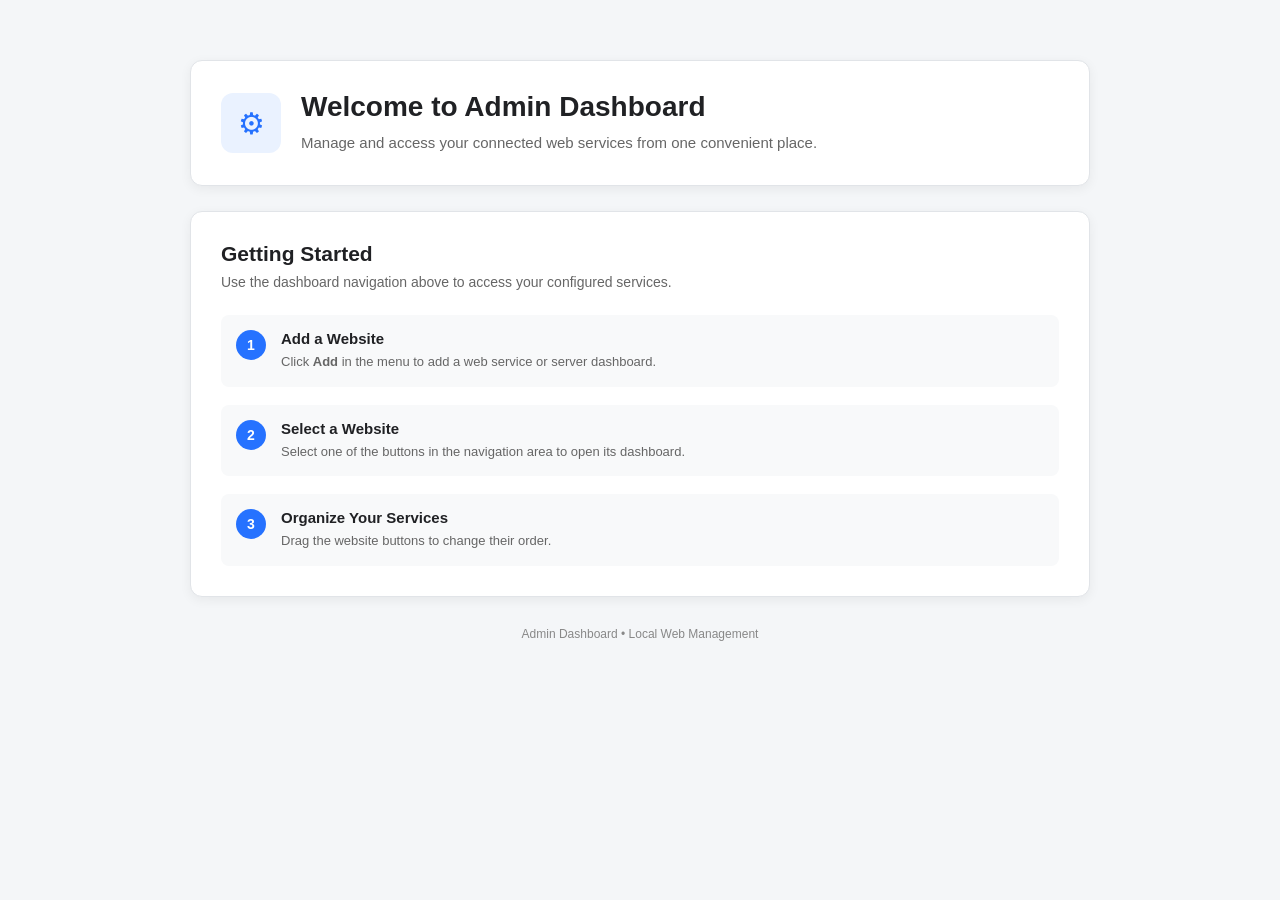
<file: Default Web/index.html>
<!DOCTYPE html>

<html lang="en">

<head>
    <meta charset="UTF-8">
    <meta name="viewport" content="width=device-width, initial-scale=1.0">
    <link rel="stylesheet" href="index.css">
    <title>Admin Dashboard</title>
</head>

<body>
    <main class="container">

        <section class="welcome-card">
            <div class="welcome-icon">⚙</div>

            <div>
                <h1>Welcome to Admin Dashboard</h1>
                <p>
                    Manage and access your connected web services from one convenient place.
                </p>
            </div>
        </section>


        <section class="instruction-card">

            <h2>Getting Started</h2>

            <p class="instruction-intro">
                Use the dashboard navigation above to access your configured services.
            </p>

            <div class="instruction-list">

                <div class="instruction-item">
                    <span class="number">1</span>
                    <div>
                        <strong>Add a Website</strong>
                        <p>
                            Click <b>Add</b> in the menu to add a web service or server dashboard.
                        </p>
                    </div>
                </div>

                <div class="instruction-item">
                    <span class="number">2</span>
                    <div>
                        <strong>Select a Website</strong>
                        <p>
                            Select one of the buttons in the navigation area to open its dashboard.
                        </p>
                    </div>
                </div>

                <div class="instruction-item">
                    <span class="number">3</span>
                    <div>
                        <strong>Organize Your Services</strong>
                        <p>
                            Drag the website buttons to change their order.
                        </p>
                    </div>
                </div>

            </div>

        </section>

        <footer>
            <p>Admin Dashboard • Local Web Management</p>
        </footer>

    </main>
</body>

</html>
</file>
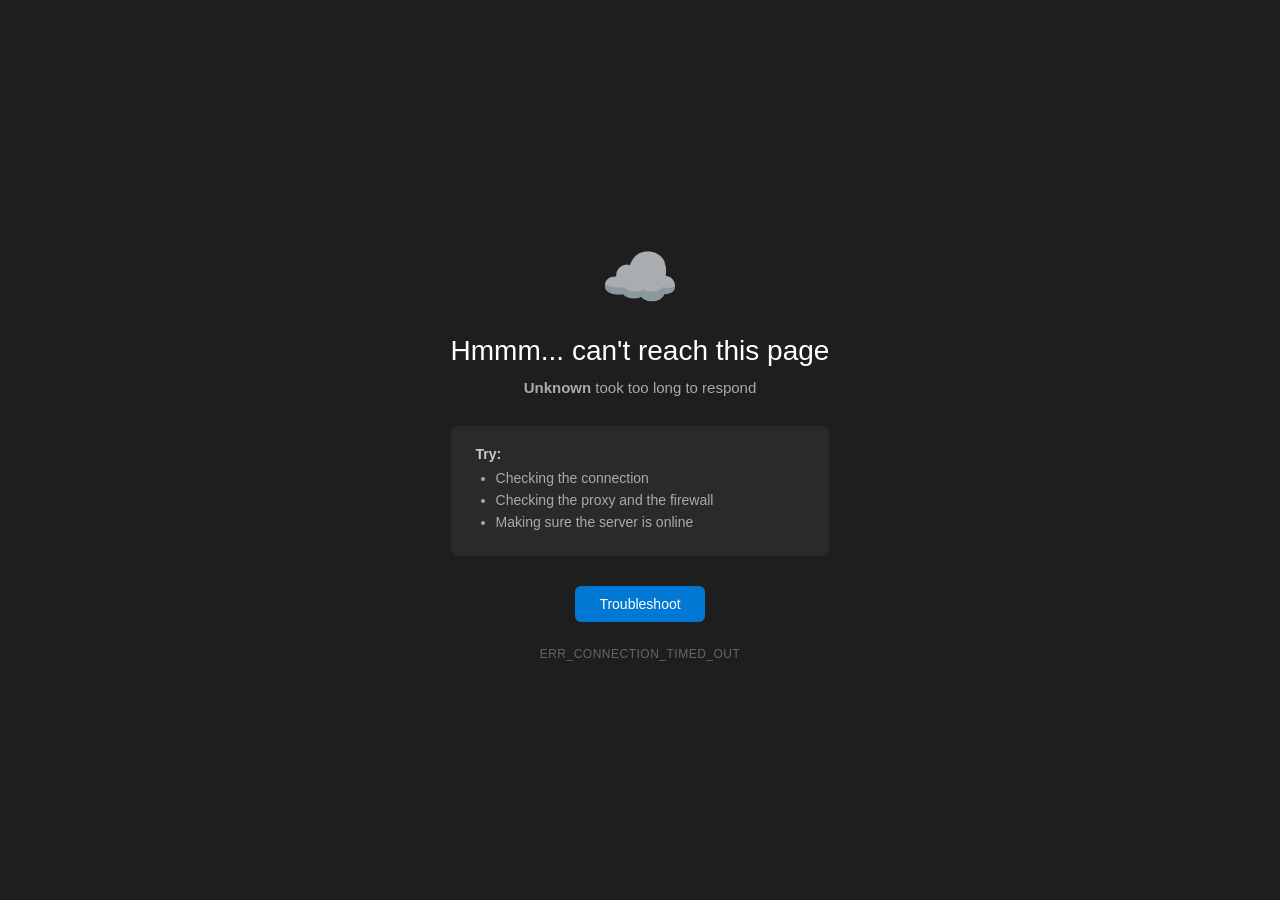
<file: Error/index.html>
<!DOCTYPE html>
<html>

<head>
    <meta charset="UTF-8">
    <meta name="viewport" content="width=device-width, initial-scale=1.0">
    <title>Can't reach this page</title>
    <link rel="stylesheet" href="style.css">
</head>

<body>
    <div class="container">
        <div class="icon">☁️</div>
        <h1>Hmmm... can't reach this page</h1>
        <div class="subtitle">
            <strong id="failed-url">Unknown</strong>
            <span id="error-message">took too long to respond</span>
        </div>

        <div class="suggestions">
            <p><strong>Try:</strong></p>
            <ul>
                <li>Checking the connection</li>
                <li>Checking the proxy and the firewall</li>
                <li>Making sure the server is online</li>
            </ul>
        </div>

        <div class="buttons">
            <button class="btn-primary"
                onclick="window.chrome.webview.postMessage('troubleshoot')">Troubleshoot</button>
        </div>

        <div class="error-code">ERR_CONNECTION_TIMED_OUT</div>
    </div>

    <script>
        // Receive the failed URL from the app
        window.chrome.webview.addEventListener('message', event => {
            const data = event.data;
            if (data.url) {
                document.getElementById('failed-url').textContent = data.url;
            }
            if (data.message) {
                document.getElementById('error-message').textContent = data.message;
            }

            if (data.dark === true) {
                document.body.classList.add("dark");
                document.body.classList.remove("light");
            } else {
                document.body.classList.add("light");
                document.body.classList.remove("dark");
            }
        });
    </script>
</body>

</html>
</file>
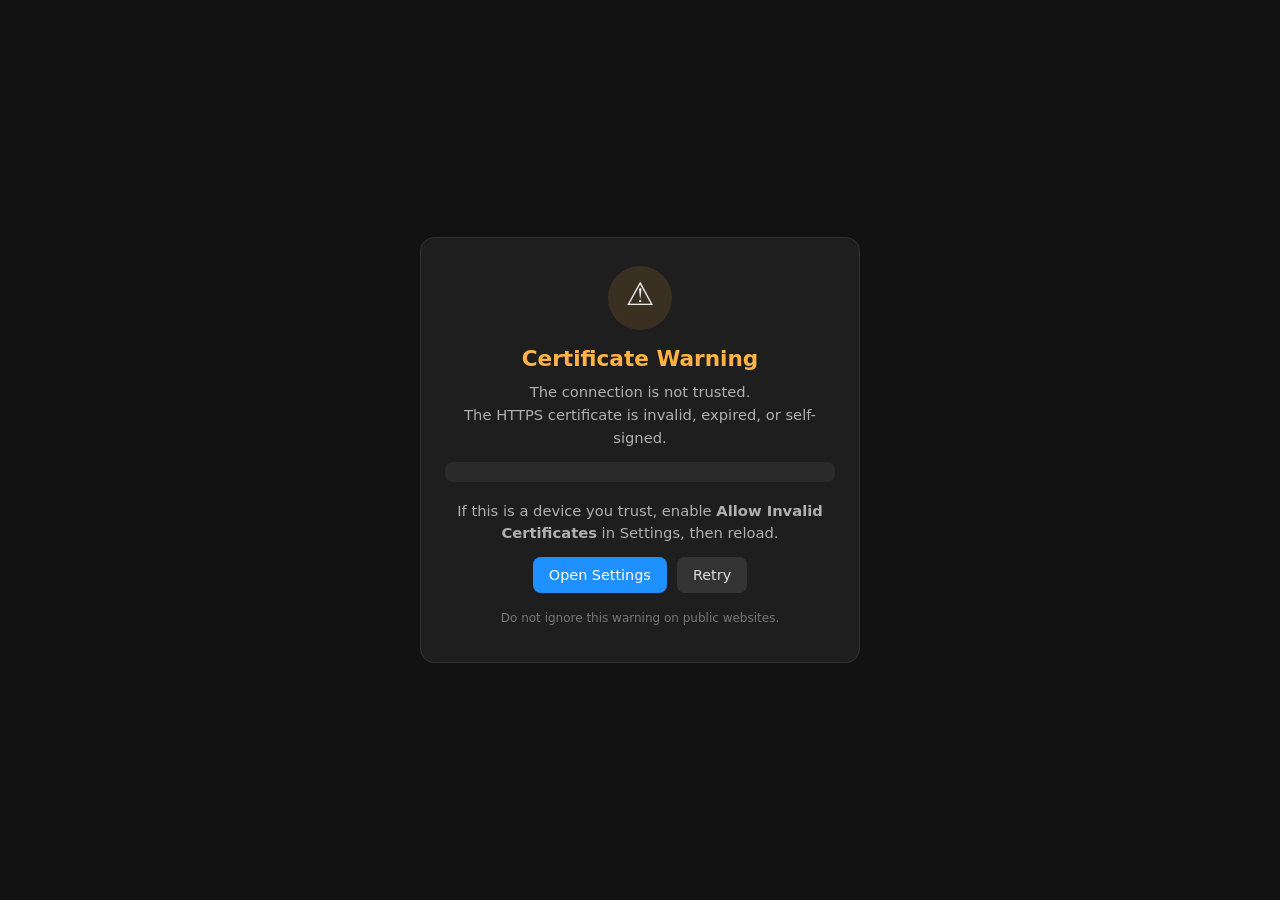
<file: Warning/certificate-warning.html>
<!DOCTYPE html>
<html lang="en">

<head>
    <meta charset="utf-8">
    <meta name="viewport" content="width=device-width, initial-scale=1.0">
    <title>Certificate Warning</title>
    <style>
        :root {
            --bg: #121212;
            --card: #1e1e1e;
            --border: #333;
            --text: #e8e8e8;
            --muted: #b0b0b0;
            --hint: #777;
            --url-bg: #2a2a2a;
            --url: #7ec8ff;
            --title: #ffb347;
            --btn: #1e90ff;
            --btn-hover: #3aa0ff;
            --btn2: #333;
            --btn2-hover: #444;
            --btn2-text: #ddd;
            --icon-bg: rgba(255, 179, 71, 0.12);
        }

        body.light {
            --bg: #f0f0f0;
            --card: #ffffff;
            --border: #ddd;
            --text: #222;
            --muted: #555;
            --hint: #888;
            --url-bg: #f3f3f3;
            --url: #0066cc;
            --title: #c67c00;
            --btn: #1e90ff;
            --btn-hover: #0070e0;
            --btn2: #e8e8e8;
            --btn2-hover: #ddd;
            --btn2-text: #333;
            --icon-bg: rgba(255, 179, 71, 0.2);
        }

        * {
            margin: 0;
            padding: 0;
            box-sizing: border-box;
        }

        body {
            min-height: 100vh;
            display: flex;
            align-items: center;
            justify-content: center;
            background: var(--bg);
            color: var(--text);
            font-family: "Segoe UI", system-ui, sans-serif;
        }

        .card {
            width: min(440px, 92vw);
            background: var(--card);
            border: 1px solid var(--border);
            border-radius: 14px;
            padding: 28px 24px 22px;
            text-align: center;
        }

        .icon {
            width: 64px;
            height: 64px;
            margin: 0 auto 16px;
            border-radius: 50%;
            background: rgba(255, 179, 71, 0.12);
            display: flex;
            align-items: center;
            justify-content: center;
            font-size: 32px;
            line-height: 1;
        }

        .icon span {
            display: block;
            line-height: 1;
            transform: translateY(-4px);
            /* fine-tune if still slightly high/low */
        }

        h1 {
            font-size: 1.35rem;
            color: var(--title);
            margin-bottom: 10px;
        }

        p {
            font-size: 0.92rem;
            line-height: 1.55;
            color: var(--muted);
            margin-bottom: 12px;
        }

        .url {
            display: block;
            margin: 8px 0 18px;
            padding: 10px 12px;
            background: var(--url-bg);
            border-radius: 8px;
            color: var(--url);
            font-size: 0.82rem;
            word-break: break-all;
        }

        .actions {
            display: flex;
            gap: 10px;
            justify-content: center;
            flex-wrap: wrap;
        }

        button {
            border: none;
            border-radius: 8px;
            padding: 10px 16px;
            font-size: 0.9rem;
            cursor: pointer;
            font-family: inherit;
        }

        .btn-primary {
            background: var(--btn);
            color: #fff;
        }

        .btn-primary:hover {
            background: var(--btn-hover);
        }

        .btn-secondary {
            background: var(--btn2);
            color: var(--btn2-text);
        }

        .btn-secondary:hover {
            background: var(--btn2-hover);
        }

        .hint {
            margin-top: 16px;
            font-size: 0.75rem;
            color: var(--hint);
        }
    </style>
</head>

<body>
    <div class="card">
        <div class="icon"><span>⚠️</span></div>
        <h1>Certificate Warning</h1>
        <p>The connection is not trusted.<br>
            The HTTPS certificate is invalid, expired, or self-signed.</p>
        <span class="url" id="siteUrl"></span>
        <p>If this is a device you trust, enable <b>Allow Invalid Certificates</b> in Settings, then reload.</p>
        <div class="actions">
            <button class="btn-primary" id="btnSettings">Open Settings</button>
            <button class="btn-secondary" id="btnRetry">Retry</button>
        </div>
        <p class="hint">Do not ignore this warning on public websites.</p>
    </div>

    <script>
        (function () {
            const params = new URLSearchParams(window.location.search);
            const url = params.get("url") || "";
            let theme = (params.get("theme") || "dark").toLowerCase();

            function applyTheme(t) {
                theme = (t || "dark").toLowerCase();
                document.body.classList.toggle("light", theme === "light");
            }

            applyTheme(theme);

            const el = document.getElementById("siteUrl");
            if (el && url) el.textContent = url;

            // Real-time theme from the app
            if (window.chrome && window.chrome.webview) {
                window.chrome.webview.addEventListener("message", function (event) {
                    try {
                        const data = typeof event.data === "string"
                            ? JSON.parse(event.data)
                            : event.data;

                        if (data && data.action === "setTheme") {
                            applyTheme(data.theme);
                        }
                    } catch (e) { }
                });
            }

            document.getElementById("btnSettings")?.addEventListener("click", function () {
                window.chrome?.webview?.postMessage(JSON.stringify({ action: "openSettings" }));
            });

            document.getElementById("btnRetry")?.addEventListener("click", function () {
                window.chrome?.webview?.postMessage(JSON.stringify({ action: "retry", url: url }));
            });
        })();
    </script>
</body>

</html>
</file>
<file: Default Web/index.css>
* {
    box-sizing: border-box;
}

html,
body {
    margin: 0;
    padding: 0;
    width: 100%;
    min-height: 100%;
}


/* ========================================
   THEME VARIABLES
   ======================================== */

:root {
    --background: #f4f6f8;
    --surface: #ffffff;
    --surface-secondary: #f8f9fa;

    --text: #202124;
    --secondary-text: #666666;
    --muted-text: #888888;

    --border: #e1e4e8;

    --accent: #2672ff;
    --accent-light: #eaf2ff;

    --shadow: rgba(0, 0, 0, 0.06);
}


/* ========================================
   DARK THEME
   ======================================== */

:root[data-theme="dark"] {
    --background: #181a1b;
    --surface: #242628;
    --surface-secondary: #2d3033;

    --text: #f1f3f4;
    --secondary-text: #b5b8bb;
    --muted-text: #8f9397;

    --border: #3a3d40;

    --accent: #4d8dff;
    --accent-light: #263b60;

    --shadow: rgba(0, 0, 0, 0.25);
}


/* ========================================
   SYSTEM THEME
   ======================================== */

@media (prefers-color-scheme: dark) {

    :root[data-theme="system"] {
        --background: #181a1b;
        --surface: #242628;
        --surface-secondary: #2d3033;

        --text: #f1f3f4;
        --secondary-text: #b5b8bb;
        --muted-text: #8f9397;

        --border: #3a3d40;

        --accent: #4d8dff;
        --accent-light: #263b60;

        --shadow: rgba(0, 0, 0, 0.25);
    }

}


/* ========================================
   BODY
   ======================================== */

body {
    background: var(--background);
    color: var(--text);

    font-family: Arial, Helvetica, sans-serif;

    transition:
        background 0.2s ease,
        color 0.2s ease;
}


/* ========================================
   CONTAINER
   ======================================== */

.container {
    width: min(900px, 90%);
    margin: 60px auto;
}


/* ========================================
   WELCOME
   ======================================== */

.welcome-card {
    display: flex;
    align-items: center;
    gap: 20px;

    background: var(--surface);
    padding: 30px;

    border-radius: 12px;
    border: 1px solid var(--border);

    box-shadow: 0 3px 12px var(--shadow);

    transition:
        background 0.2s ease,
        border-color 0.2s ease,
        box-shadow 0.2s ease;
}


.welcome-icon {
    width: 60px;
    height: 60px;

    flex-shrink: 0;

    display: flex;
    align-items: center;
    justify-content: center;

    background: var(--accent-light);
    color: var(--accent);

    border-radius: 12px;

    font-size: 30px;
}


.welcome-card h1 {
    margin: 0 0 8px 0;
    font-size: 28px;
    color: var(--text);
}


.welcome-card p {
    margin: 0;

    color: var(--secondary-text);

    font-size: 15px;
    line-height: 1.6;
}


/* ========================================
   INSTRUCTIONS
   ======================================== */

.instruction-card {
    margin-top: 25px;

    background: var(--surface);
    padding: 30px;

    border-radius: 12px;
    border: 1px solid var(--border);

    box-shadow: 0 3px 12px var(--shadow);

    transition:
        background 0.2s ease,
        border-color 0.2s ease,
        box-shadow 0.2s ease;
}


.instruction-card h2 {
    margin: 0 0 8px 0;

    font-size: 21px;

    color: var(--text);
}


.instruction-intro {
    margin: 0 0 25px 0;

    color: var(--secondary-text);

    font-size: 14px;
}


/* ========================================
   INSTRUCTION ITEMS
   ======================================== */

.instruction-list {
    display: flex;
    flex-direction: column;
    gap: 18px;
}


.instruction-item {
    display: flex;
    align-items: flex-start;
    gap: 15px;

    padding: 15px;

    background: var(--surface-secondary);

    border-radius: 8px;

    transition:
        background 0.2s ease;
}


.number {
    width: 30px;
    height: 30px;

    flex-shrink: 0;

    display: flex;
    align-items: center;
    justify-content: center;

    background: var(--accent);
    color: white;

    border-radius: 50%;

    font-size: 14px;
    font-weight: bold;
}


.instruction-item strong {
    display: block;

    margin-bottom: 5px;

    font-size: 15px;

    color: var(--text);
}


.instruction-item p {
    margin: 0;

    color: var(--secondary-text);

    font-size: 13px;
    line-height: 1.5;
}


/* ========================================
   FOOTER
   ======================================== */

footer {
    text-align: center;

    margin-top: 30px;

    color: var(--muted-text);

    font-size: 12px;
}


/* ========================================
   RESPONSIVE
   ======================================== */

@media (max-width: 600px) {

    .container {
        width: 92%;
        margin: 30px auto;
    }


    .welcome-card,
    .instruction-card {
        padding: 20px;
    }


    .welcome-card h1 {
        font-size: 22px;
    }


    .welcome-icon {
        width: 50px;
        height: 50px;

        font-size: 24px;
    }

}
</file>
<file: Error/style.css>
* {
	margin: 0;
	padding: 0;
	box-sizing: border-box;
}

body {
	background-color: #1e1e1e;
	color: #e0e0e0;
	font-family: 'Segoe UI', Tahoma, Geneva, Verdana, sans-serif;
	display: flex;
	justify-content: center;
	align-items: center;
	height: 100vh;
	text-align: center;
}

body.dark {
	background-color: #1e1e1e;
	color: #e0e0e0;
}

body.dark h1 {
	color: #ffffff;
}

body.dark .subtitle {
	color: #aaaaaa;
}

body.dark .suggestions {
	background: #2a2a2a;
}

body.dark .suggestions p {
	color: #cccccc;
}

body.dark .suggestions ul {
	color: #aaaaaa;
}

body.dark .btn-secondary {
	background-color: #3a3a3a;
	color: #e0e0e0;
}

body.dark .btn-secondary:hover {
	background-color: #4a4a4a;
}

body.dark .error-code {
	color: #666666;
}

body.light {
	background-color: #f5f5f5;
	color: #222222;
}

body.light h1 {
	color: #111111;
}

body.light .subtitle {
	color: #555555;
}

body.light .suggestions {
	background: #ffffff;
	border: 1px solid #e0e0e0;
}

body.light .suggestions p {
	color: #333333;
}

body.light .suggestions ul {
	color: #555555;
}

body.light .btn-secondary {
	background-color: #e0e0e0;
	color: #222222;
}

body.light .btn-secondary:hover {
	background-color: #d0d0d0;
}

body.light .error-code {
	color: #999999;
}

.container {
	max-width: 500px;
	padding: 40px;
}

.icon {
	font-size: 64px;
	margin-bottom: 20px;
	opacity: 0.7;
}

h1 {
	font-size: 28px;
	font-weight: 400;
	margin-bottom: 12px;
	color: #ffffff;
}

.subtitle {
	font-size: 15px;
	color: #aaaaaa;
	margin-bottom: 30px;
}

.suggestions {
	text-align: left;
	background: #2a2a2a;
	padding: 20px 25px;
	border-radius: 8px;
	margin-bottom: 30px;
}

.suggestions p {
	margin-bottom: 8px;
	font-size: 14px;
	color: #cccccc;
}

.suggestions ul {
	margin-left: 20px;
	color: #aaaaaa;
	font-size: 14px;
}

.suggestions li {
	margin-bottom: 6px;
}

.buttons {
	display: flex;
	gap: 12px;
	justify-content: center;
}

button {
	padding: 10px 24px;
	border: none;
	border-radius: 6px;
	font-size: 14px;
	cursor: pointer;
	font-weight: 500;
}

.btn-primary {
	background-color: #0078d4;
	color: white;
}

.btn-primary:hover {
	background-color: #106ebe;
}

.btn-secondary {
	background-color: #3a3a3a;
	color: #e0e0e0;
}

.btn-secondary:hover {
	background-color: #4a4a4a;
}

.error-code {
	margin-top: 25px;
	font-size: 12px;
	color: #666666;
	letter-spacing: 0.5px;
}
</file>
